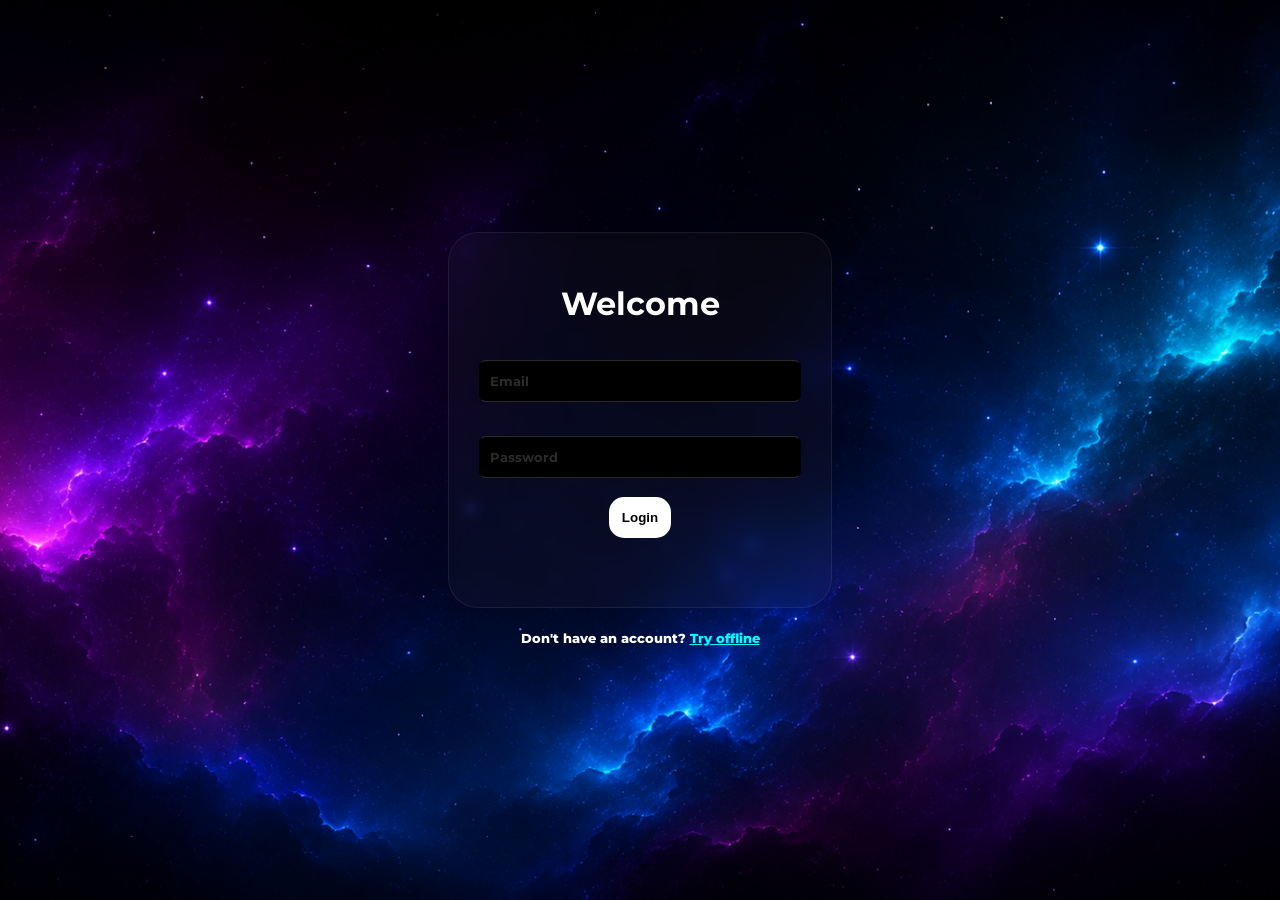
<file: index.html>
<!DOCTYPE html>
<html lang="en">
<head>
    <meta charset="UTF-8">
    <meta name="viewport" content="width=device-width, initial-scale=1.0">
    <title>Document</title>
    <link rel="stylesheet" href="style.css">
    <link rel="stylesheet" href="index.css">
    <link rel="preconnect" href="https://fonts.googleapis.com">
    <link rel="preconnect" href="https://fonts.gstatic.com" crossorigin>
    <link href="https://fonts.googleapis.com/css2?family=Fruktur:ital@0;1&family=IBM+Plex+Serif:ital,wght@0,100;0,200;0,300;0,400;0,500;0,600;0,700;1,100;1,200;1,300;1,400;1,500;1,600;1,700&family=Jacquard+24&family=Monsieur+La+Doulaise&family=Montserrat:ital,wght@0,100..900;1,100..900&family=Sankofa+Display&display=swap" rel="stylesheet">
</head>

<body>
    <div id="t">
        <h1>Welcome</h1>
        <form action="">
            <input id="email" type="text" placeholder="Email"><br><br>
            <input id="password" type="password" placeholder="Password"><br><br>
            <button>Login</button>
        </form>
        <h3 id="output"></h3>
    </div> 
    <h5>Don't have an account? <a href="offline.html">Try offline</a></h4>
    <script src="index.js"></script>
</body>
</html>
</file>
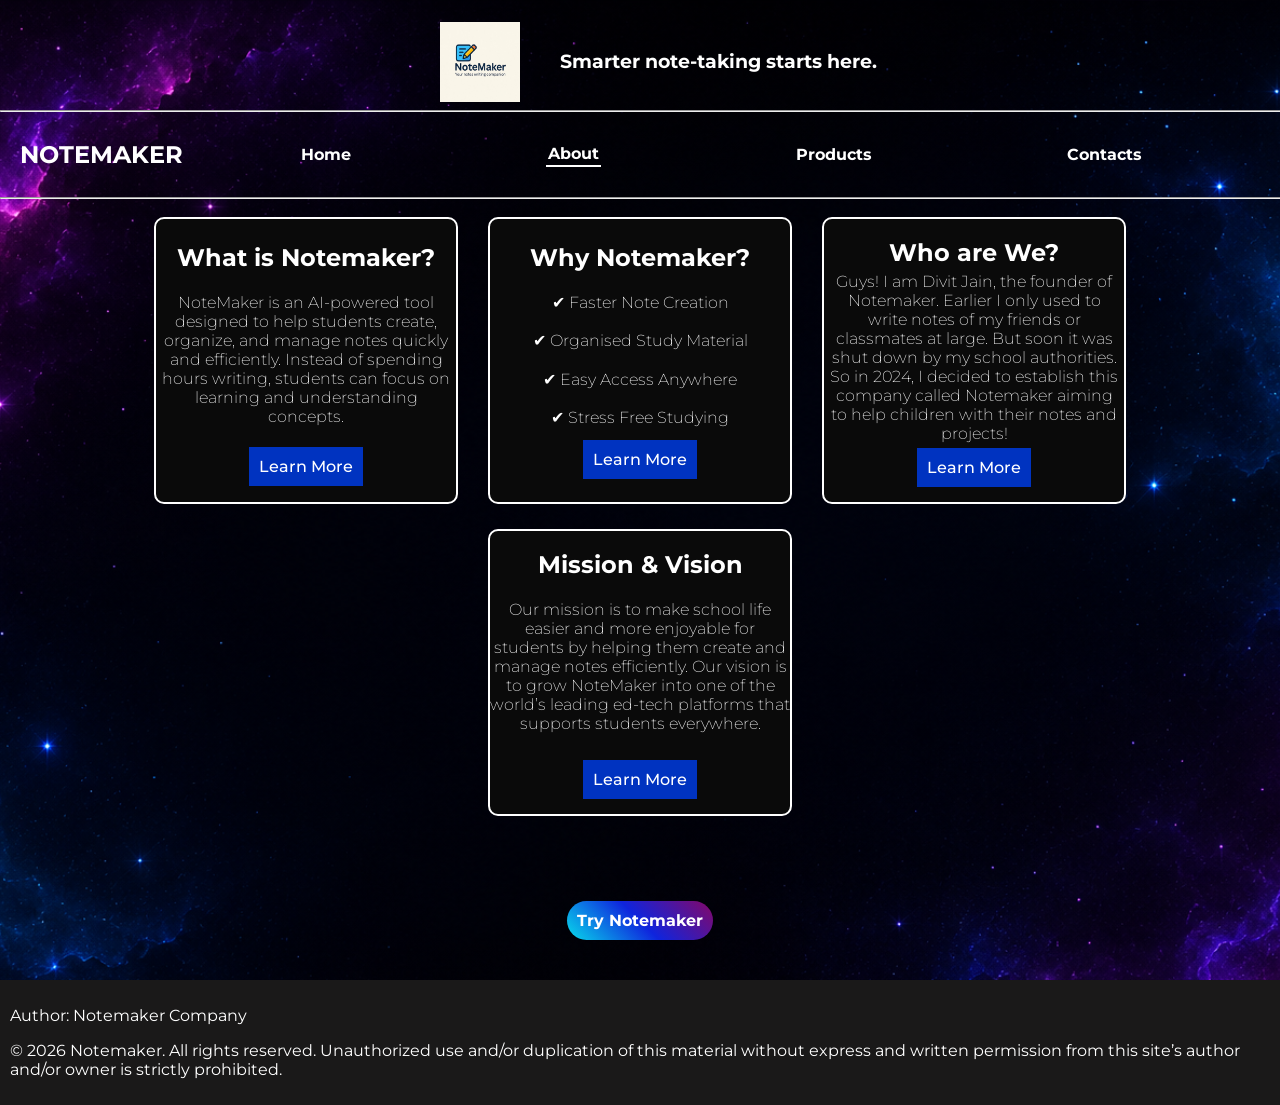
<file: about.html>
<!DOCTYPE html>
<html lang="en">
<head>
    <meta charset="UTF-8">
    <meta name="viewport" content="width=device-width, initial-scale=1.0">
    <title>Notemaker</title>
    <link rel="icon" href="icon-512.png" type="image/x-icon">
    <link rel="stylesheet" href="style.css">
    <link rel="stylesheet" href="a.css">
    <link rel="preconnect" href="https://fonts.googleapis.com">
    <link rel="preconnect" href="https://fonts.gstatic.com" crossorigin>
    <link href="https://fonts.googleapis.com/css2?family=Fruktur:ital@0;1&family=IBM+Plex+Serif:ital,wght@0,100;0,200;0,300;0,400;0,500;0,600;0,700;1,100;1,200;1,300;1,400;1,500;1,600;1,700&family=Jacquard+24&family=Monsieur+La+Doulaise&family=Montserrat:ital,wght@0,100..900;1,100..900&family=Sankofa+Display&display=swap" rel="stylesheet">

</head>
<body>
    <div id="fuck">
        <header>
            <img id="imgr" src="icon-512.png" alt="Image">
            <h3 id="titler"></h3>
        </header>
    </div>
    <hr>
    <nav id="siter">
        <h2>NOTEMAKER</h2>
        <a class="switch" href="offline.html">Home</a>
        <a href="a.html" id="active">About</a>
        <a class="switch" href="products.html">Products</a>
        <a class="switch" href="c.html">Contacts</a>
        <h2></h2>
    </nav>
    <hr>

    <main id="c">
        <div id="mdiv" class="first">
            <h3 id="mh3">What is Notemaker?</h3>
            <h4 id="mh4">NoteMaker is an AI-powered tool designed to
                help students create, organize, and manage      
                notes quickly and efficiently. Instead of       
                spending hours writing, students can focus
                on learning and understanding concepts.</h4>
            <a id="lm" href="info.html">Learn More</a>
        </div>

        <div id="mdiv" class="two">
            <h3 id="mh3">Why Notemaker?</h3>
            <h4 id="mh4" class="sec">Faster Note Creation</h4>
            <h4 id="mh4" class="sec">Organised Study Material</h4>
            <h4 id="mh4" class="sec">Easy Access Anywhere</h4>
            <h4 id="mh4" class="sec">Stress Free Studying</h4>

            <a id="lm" href="info.html">Learn More</a>
        </div>

        <div id="mdiv" class="three">
            <h3 id="mh3">Who are We?</h3>
            <h4 id="mh4" class="waw">Guys! I am Divit Jain, the founder of Notemaker. Earlier I only used to write notes of my friends or classmates at large. But soon it was shut down by my school authorities. So in 2024, I decided to establish this company called Notemaker aiming to help children with their notes and projects!</h4>
            <a id="lm" href="info.html">Learn More</a>
        </div>

        <div id="mdiv" class="four">
            <h3 id="mh3">Mission & Vision</h3>
            <h4 id="mh4">Our mission is to make school life easier and more enjoyable for students by helping them create and manage notes efficiently. Our vision is to grow NoteMaker into one of the world’s leading ed-tech platforms that supports students everywhere.</h4>
            <a id="lm" href="info.html">Learn More</a>
        </div>
    </main><br>
    <a id="a" href="info.html">Try Notemaker</a>
    <div id="footer">
        <p>Author: Notemaker Company</p>
        <p>© 2026 Notemaker. All rights reserved. Unauthorized use and/or duplication of this material without express and written permission from this site’s author and/or owner is strictly prohibited.</p>
    </div>
    <script src="a.js"></script>
</body>
</html>
</file>
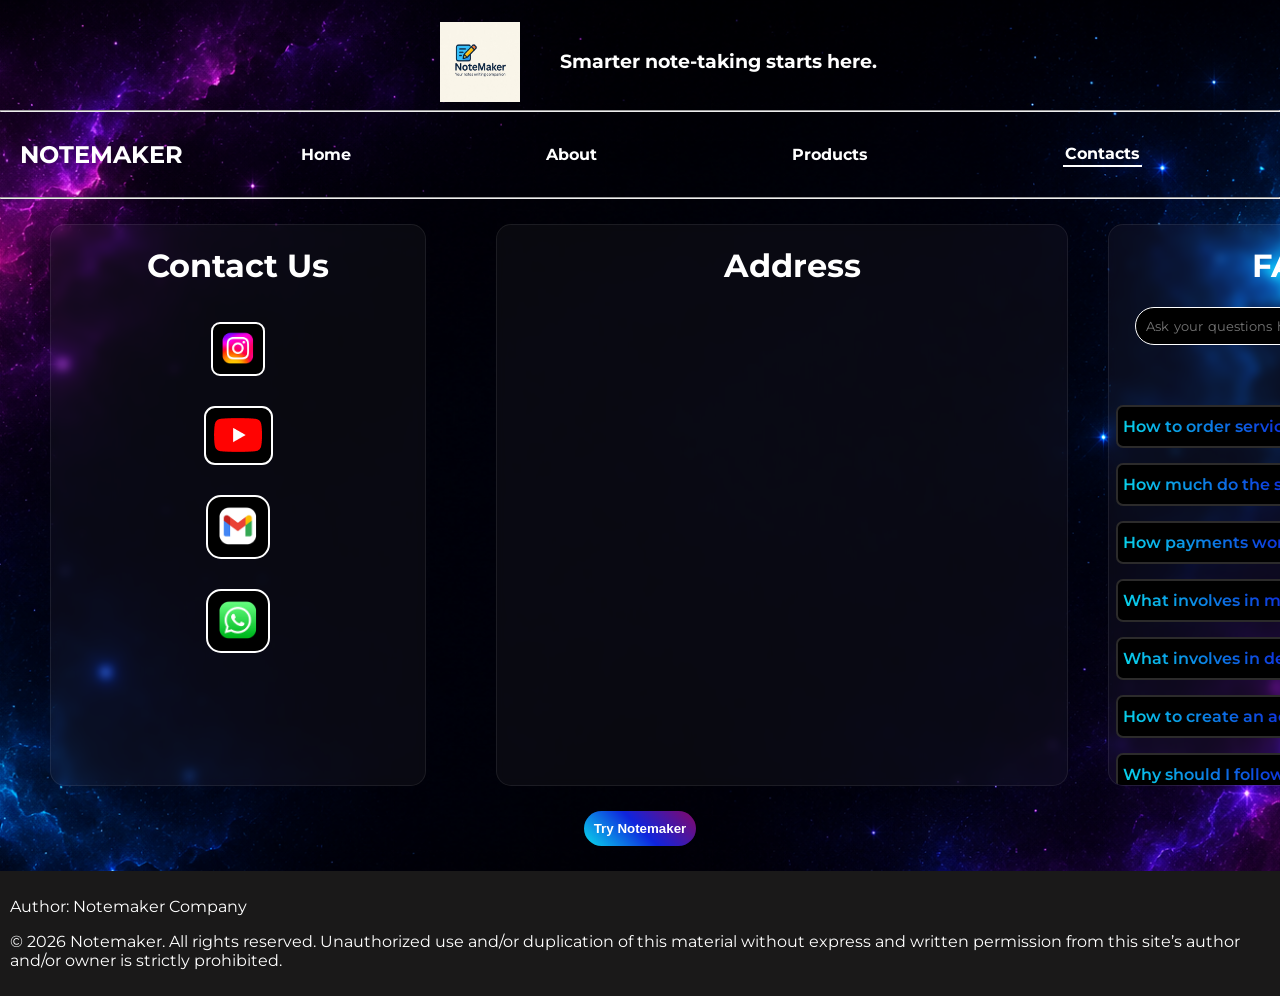
<file: c.html>
<!DOCTYPE html>
<html lang="en">
<head>
    <meta charset="UTF-8">
    <meta name="viewport" content="width=device-width, initial-scale=1.0">
    <title>Notemaker</title>
    <link rel="icon" href="icon-512.png" type="image/x-icon">
    <link rel="stylesheet" href="style.css">
    <link rel="stylesheet" href="c.css">
    <link rel="preconnect" href="https://fonts.googleapis.com">
    <link rel="preconnect" href="https://fonts.gstatic.com" crossorigin>
    <link href="https://fonts.googleapis.com/css2?family=Fruktur:ital@0;1&family=IBM+Plex+Serif:ital,wght@0,100;0,200;0,300;0,400;0,500;0,600;0,700;1,100;1,200;1,300;1,400;1,500;1,600;1,700&family=Jacquard+24&family=Monsieur+La+Doulaise&family=Montserrat:ital,wght@0,100..900;1,100..900&family=Sankofa+Display&display=swap" rel="stylesheet">

</head>
<body>
    <div id="fuck">
        <header>
            <img id="imgr" src="icon-512.png" alt="Image">
            <h3 id="titler"></h3>
        </header>
    </div>
    <hr>
    <nav id="siter">
        <h2>NOTEMAKER</h2>
        <a class="switch" href="offline.html">Home</a>
        <a class="switch" href="about.html">About</a>
        <a class="switch" href="products.html">Products</a>
        <a href="c.html" id="active">Contacts</a>
        <h2></h2>
    </nav>
    <hr id="hr">
    <div id="space"></div>
    <div class="co">
        <div id="m">
            <div class="container">
                <h1>Contact Us</h1>
                <div class="c1" id="i1">
                    <img id="img1" src="App=Instagram.png" alt="">
                    <span id="l">notemaker.official</span>
                </div>
                <div class="c1" id="i2">
                    <img id="img2" src="Platform=YouTube, Color=Original.png" alt="">
                    <span id="l">NoteMaker</span>
                </div>
                <div class="c1" id="i3">
                    <img id="img3" src="App=Gmail.png" alt="">
                    <span id="l">notemaker.official@gmail.com</span>
                </div>
                <div class="c1" id="i4">
                    <img id="img4" src="Whatsapp.png" alt="">
                    <span id="l">+917045062735</span>
                </div>
            </div>

            <div id="address">
                <h1>Address</h1>
                <div id="c">
                    <iframe id="map" src="https://www.google.com/maps/embed?pb=!1m18!1m12!1m3!1d2668.1705161707214!2d72.81958969136436!3d18.959572535557527!2m3!1f0!2f0!3f0!3m2!1i1024!2i768!4f13.1!3m3!1m2!1s0x3be7ce11624bd7f5%3A0x9e69b276b442c51a!2sSir%20H.%20N.%20Reliance%20Foundation%20Hospital%20and%20Research%20Centre!5e0!3m2!1sen!2sin!4v1773646288264!5m2!1sen!2sin" width="600" height="450" style="border:0;" allowfullscreen="" loading="lazy" referrerpolicy="no-referrer-when-downgrade"></iframe>
                </div>
            </div>

            <div id="faqs">
                <h1>FAQs</h1>
                <input type="text" id="question" placeholder="Ask your questions here">
                <hr>
                <div id="q1" class="impques">
                    <div class="q">
                        <p>How to order services from the website?</p>
                    </div>
                    <div class="a">
                        <p>Go to the Products page and click on <strong>Buy Now</strong>. You'll be asked to create your account by entering your name, email, and password. Once registered, you'll be taken yo your dashboard where you can directly purchase the product you need.</p>
                    </div>
                </div>
                <div id="q2" class="impques">
                    <div class="q">
                        <p>How much do the services cost?</p>
                    </div>
                    <div class="a">
                        <p>Pricing depends on the type of service and the number of pages required. Final costs will be clearly shared with you before purchase.</p>
                    </div>
                </div>
                <div id="q3" class="impques">
                    <div class="q">
                        <p>How payments work?</p>
                    </div>
                    <div class="a">
                        <p>We support all kinds of payment. You can choose any kind of payment order while placing your order. You can make payments after your purchase is comfirmed. Incase of any failure in the payment process, please explain the issue to our team immediately.</p>
                    </div>
                </div>
                <div id="q4" class="impques">
                    <div class="q">
                        <p>What involves in making an account?</p>
                    </div>
                    <div class="a">
                        <p>Firstly, making an account in <strong>compulsory</strong> for ordering goods. Once an account is created, you can use the same account to order different products frequently.</p>
                    </div>
                </div>
                <div id="q5" class="impques">
                    <div class="q">
                        <p>What involves in delivery?</p>
                    </div>
                    <div class="a">
                        <p>Once your payment is successful, your order will be processed and prepared according to your requirements. After completion, it will be delivered directly to your dashboard. Delivery time may vary depending on the service selected.</p>
                    </div>
                </div>
                <div id="q6" class="impques">
                    <div class="q">
                        <p>How to create an account?</p>
                    </div>
                    <div class="a">
                        <p>You can see the <strong>Try Notemaker</strong> button. Click on it. It will lead you to an interface where you have to enter your nae, email and a suitable password. Once done, click on the submit button. After account verification, your account will be officially registered.</p>
                    </div>
                </div>
                <div id="q7" class="impques">
                    <div class="q">
                        <p>Why should I follow you on Social Media?</p>
                    </div>
                    <div class="a">
                        <p>Follow us on Instagram and YouTube pages for latest designs, new collections, product updates, styling ideas, exclusive discounts, and special offers.</p>
                    </div>
                </div>
            </div>
        </div>
    </div>
    <div id="space"></div>
    <button>Try Notemaker</button>
    <div id="space"></div>

    <div id="footer">
        <p>Author: Notemaker Company</p>
        <p>© 2026 Notemaker. All rights reserved. Unauthorized use and/or duplication of this material without express and written permission from this site’s author and/or owner is strictly prohibited.</p>
    </div>
    <script></script>
    <script src="c.js"></script>
</body>
</html>
</file>
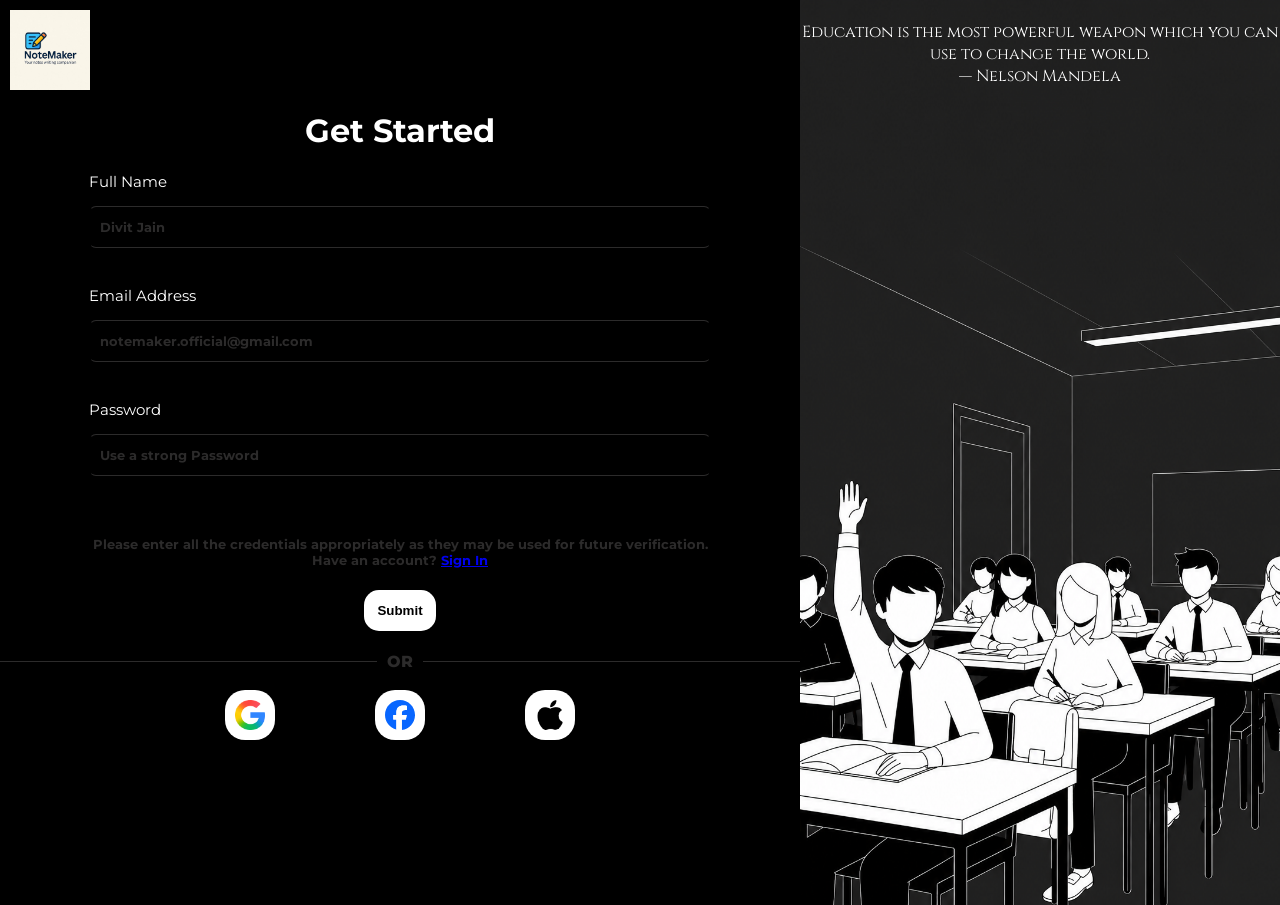
<file: info.html>
<!DOCTYPE html>
<html lang="en">
<head>
    <meta charset="UTF-8">
    <meta name="viewport" content="width=device-width, initial-scale=1.0">
    <title>Document</title>
    <link rel="shortcut icon" href="icon-512.png" type="image/x-icon">
    <link rel="stylesheet" href="style.css">
    <link rel="stylesheet" href="info.css">
    <link rel="preconnect" href="https://fonts.googleapis.com">
    <link rel="preconnect" href="https://fonts.gstatic.com" crossorigin>
    <link href="https://fonts.googleapis.com/css2?family=Cinzel:wght@400..900&family=Montserrat:ital,wght@0,100..900;1,100..900&display=swap" rel="stylesheet">
</head>
<body>
    <span id="main">
        <div id="logo">
        </div>
        <div id="content">
            <h1 id="i">Get Started</h1>
            <form action="" id="form">
                <div id="collect">
                    <label id="t" class="space" for="name">Full Name</label><br>
                    <input class="input" id="name" type="text" placeholder="Divit Jain" required><br><br>

                    <label id="t" class="space" for="un">Email Address</label><br>
                    <input class="input" id="un" type="email" placeholder="notemaker.official@gmail.com" required><br><br>

                    <label id="t" for="phno">Password</label><br>
                    <input id="phno" class="input" type="password" placeholder="Use a strong Password"><br><br>

                </div><br>
                <h5>Please enter all the credentials appropriately as they may be used for future verification. <br>Have an account? <a href="index.html">Sign In</a></h5>
                <button id="submit" type="submit" src="">Submit</button>
            </form>
            <div id="or">
                <span>OR</span>
            </div><br>
            <div id="apps">
                <div id="google" class="app">
                    <img src="Platform=Google, Color=Original.png" alt="">
                </div>
                <div id="fb" class="app">
                    <img src="Platform=Facebook, Color=Original.svg" alt="">
                </div>
                <div id="aaple" class="app">
                    <img src="Platform=Apple, Color=Original.png" alt="">
                </div>
            </div>
        </div>
    </span>
    <div id="img">
        <h4 id="quotes"></h4>
    </div>
    <script src="info.js"></script>
</body>
</html>
</file>
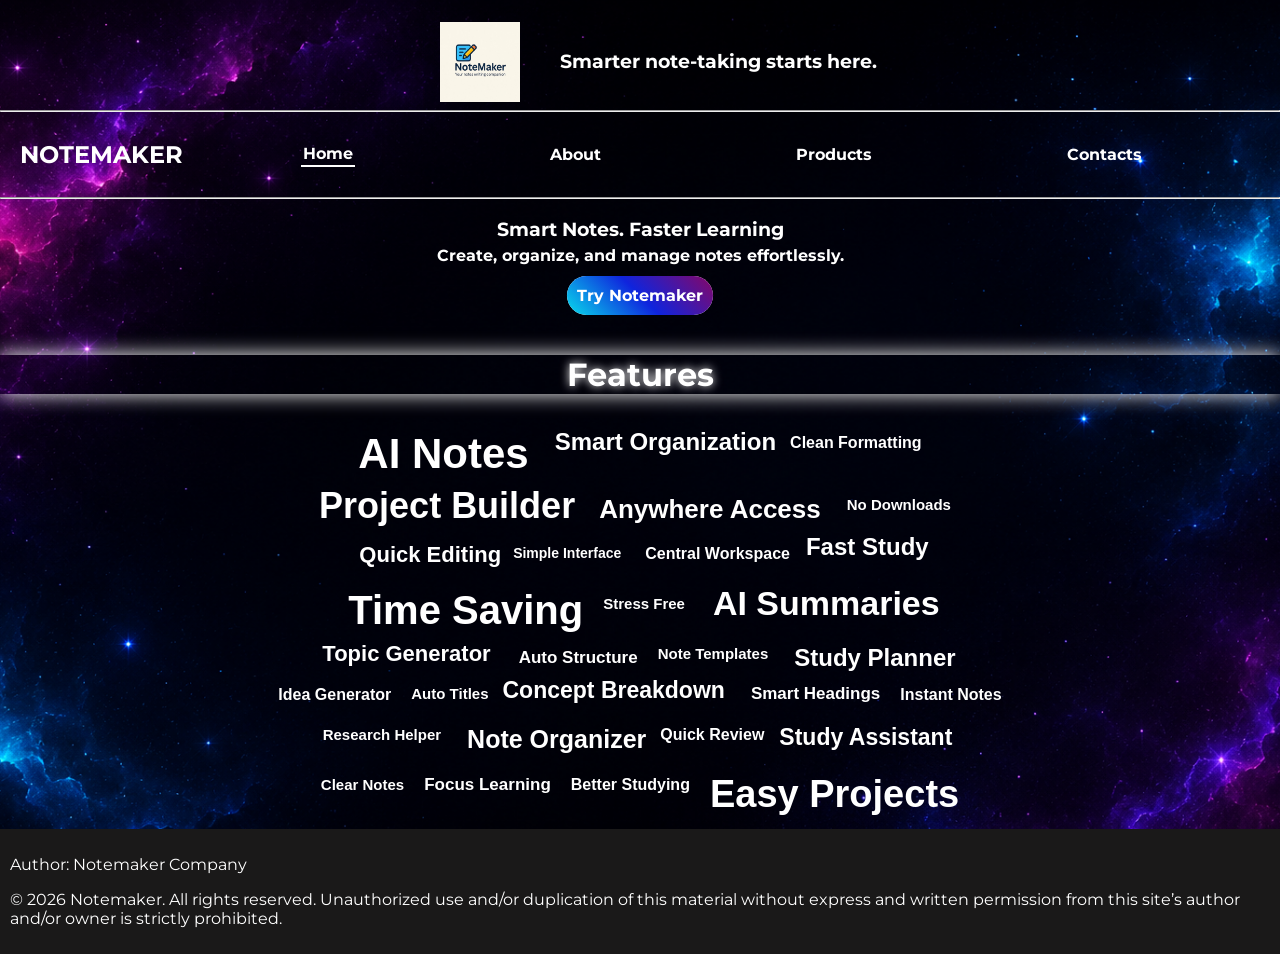
<file: offline.html>
<!DOCTYPE html>
<html lang="en">
<head>
    <meta charset="UTF-8">
    <meta name="viewport" content="width=device-width, initial-scale=1.0">
    <title>Notemaker</title>
    <link rel="icon" href="icon-512.png" type="image/x-icon">
    <link rel="stylesheet" href="style.css">
    <link rel="stylesheet" href="offline.css">
    <link rel="preconnect" href="https://fonts.googleapis.com">
    <link rel="preconnect" href="https://fonts.gstatic.com" crossorigin>
    <link href="https://fonts.googleapis.com/css2?family=Fruktur:ital@0;1&family=IBM+Plex+Serif:ital,wght@0,100;0,200;0,300;0,400;0,500;0,600;0,700;1,100;1,200;1,300;1,400;1,500;1,600;1,700&family=Jacquard+24&family=Monsieur+La+Doulaise&family=Montserrat:ital,wght@0,100..900;1,100..900&family=Sankofa+Display&display=swap" rel="stylesheet">
</head>
<body>
    <div id="fuck">
        <header>
            <img class="img" id="img" src="icon-512.png" alt="Image">
            <h3 id="title"></h3>
        </header>
    </div>
    <main id="main">
        <hr class="mhr">
        <nav id="site">
            <h2>NOTEMAKER</h2>
            <a href="index.html" id="active" class="present">Home</a>
            <a href="about.html" class="switch">About</a>
            <a href="products.html" class="switch">Products</a>
            <a href="c.html" class="switch">Contacts</a>
            <h2></h2>
        </nav>
        <hr class="mhr">
            <h3>Smart Notes. Faster Learning</h3>
            <h4>Create, organize, and manage notes effortlessly.</h4>
            <a id="a" href="info.html">Try Notemaker</a>
            <h1>Features</h1>
        <div id="features">
            <p>AI Notes</p>
            <p>Smart Organization</p>
            <p>Clean Formatting</p>
            <p>Project Builder</p>
            <p>Anywhere Access</p>
            <p>No Downloads</p>
            <p>Quick Editing</p>
            <p>Simple Interface</p>
            <p>Central Workspace</p>
            <p>Fast Study</p>
            <p>Time Saving</p>
            <p>Stress Free</p>
            <p>AI Summaries</p>
            <p>Topic Generator</p>
            <p>Auto Structure</p>
            <p>Note Templates</p>
            <p>Study Planner</p>
            <p>Idea Generator</p>
            <p>Auto Titles</p>
            <p>Concept Breakdown</p>
            <p>Smart Headings</p>
            <p>Instant Notes</p>
            <p>Research Helper</p>
            <p>Note Organizer</p>
            <p>Quick Review</p>
            <p>Study Assistant</p>
            <p>Clear Notes</p>
            <p>Focus Learning</p>
            <p>Better Studying</p>
            <p>Easy Projects</p>
        </div>
        <footer>
            <div id="footer">
                <p>Author: Notemaker Company</p>
                <p>© 2026 Notemaker. All rights reserved. Unauthorized use and/or duplication of this material without express and written permission from this site’s author and/or owner is strictly prohibited.</p>
            </div>
        </footer>
    </main>
    <script src="offline.js"></script>
</body>
</html>
</file>
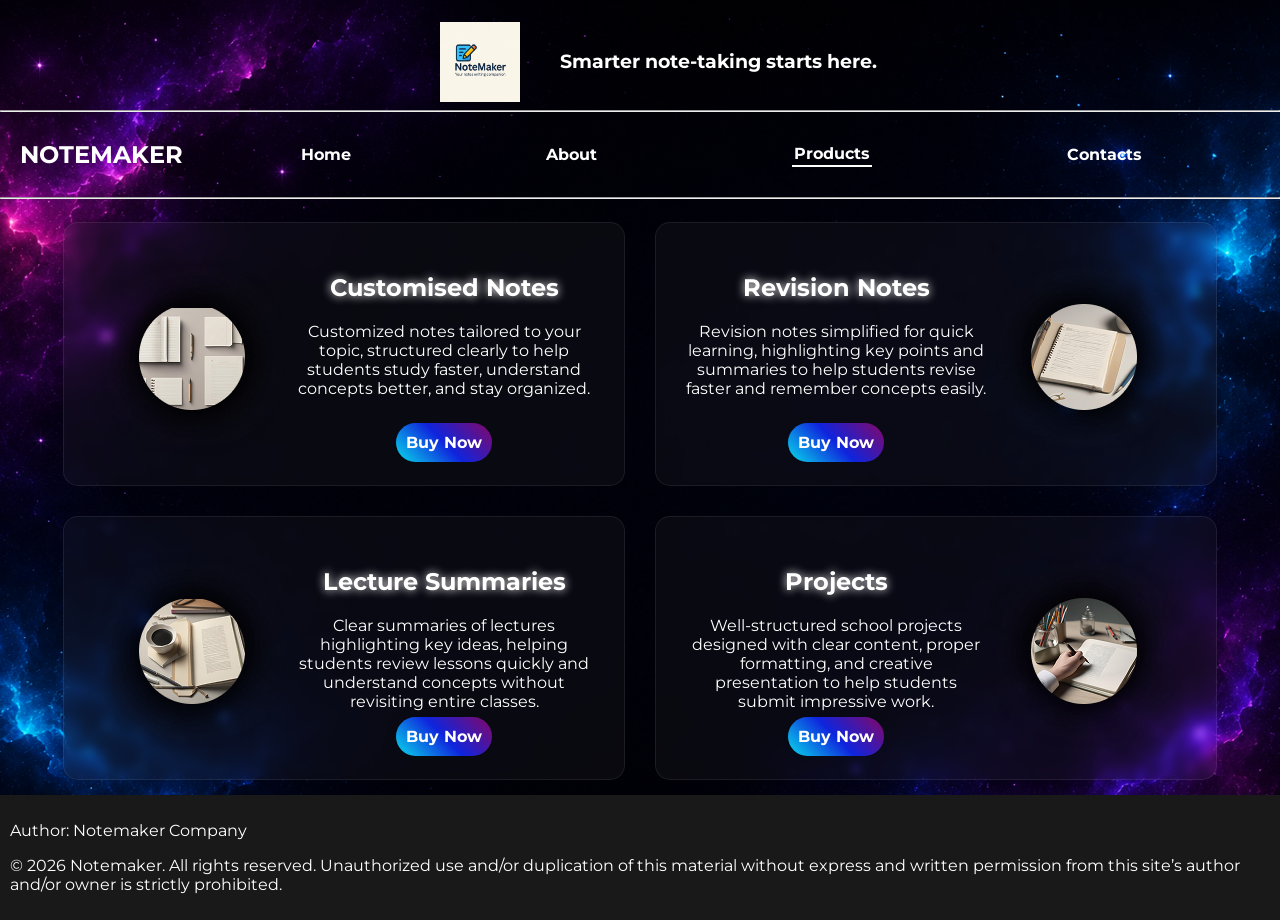
<file: products.html>
<!DOCTYPE html>
<html lang="en">
<head>
    <meta charset="UTF-8">
    <meta name="viewport" content="width=device-width, initial-scale=1.0">
    <title>Notemaker</title>
    <link rel="icon" href="icon-512.png" type="image/x-icon">
    <link rel="stylesheet" href="style.css">
    <link rel="stylesheet" href="products.css">
    <link rel="preconnect" href="https://fonts.googleapis.com">
    <link rel="preconnect" href="https://fonts.gstatic.com" crossorigin>
    <link href="https://fonts.googleapis.com/css2?family=Fruktur:ital@0;1&family=IBM+Plex+Serif:ital,wght@0,100;0,200;0,300;0,400;0,500;0,600;0,700;1,100;1,200;1,300;1,400;1,500;1,600;1,700&family=Jacquard+24&family=Monsieur+La+Doulaise&family=Montserrat:ital,wght@0,100..900;1,100..900&family=Sankofa+Display&display=swap" rel="stylesheet">
</head>
<body>
    <div id="fuck">
        <header>
            <img id="imgr" src="icon-512.png" alt="Image">
            <h3 id="titler"></h3>
        </header>
    </div>
    <hr>
    <nav id="siter">
        <h2>NOTEMAKER</h2>
        <a class="switch" href="offline.html">Home</a>
        <a class="switch" href="about.html">About</a>
        <a href="products.html" id="active">Products</a>
        <a class="switch" href="c.html">Contacts</a>
        <h2></h2>
    </nav>
    <hr>
    <div id="prd">
        <div id="first" class="prd">
            <img src="1.png" alt="">
            <div id="co">
                <h2>Customised Notes</h2>
                <p>Customized notes tailored to your topic, structured clearly to help students study faster, understand concepts better, and stay organized.</p><br>
                <a id="a" href="info.html">Buy Now</a>
            </div>
        </div>

        <div id="two" class="prd">
            <img src="2.png" alt="">
            <div id="co">
                <h2>Revision Notes</h2>
                <p>Revision notes simplified for quick learning, highlighting key points and summaries to help students revise faster and remember concepts easily.</p><br>
                <a id="a" href="info.html">Buy Now</a>
            </div>
        </div>

        <div id="first" class="prd">
            <img src="3.png" alt="">
            <div id="co">
                <h2>Lecture Summaries</h2>
                <p>Clear summaries of lectures highlighting key ideas, helping students review lessons quickly and understand concepts without revisiting entire classes.</p>
                <a id="a" href="info.html">Buy Now</a>
            </div>
        </div>

        <div id="two" class="prd">
            <img src="4.png" alt="">
            <div id="co">
                <h2>Projects</h2>
                <p>Well-structured school projects designed with clear content, proper formatting, and creative presentation to help students submit impressive work.</p>
                <a id="a" href="info.html">Buy Now</a>
            </div>
        </div>
    </div>

    <div id="footer">
        <p>Author: Notemaker Company</p>
        <p>© 2026 Notemaker. All rights reserved. Unauthorized use and/or duplication of this material without express and written permission from this site’s author and/or owner is strictly prohibited.</p>
    </div>
    <script src="products.js"></script>
</body>
</html>
</file>
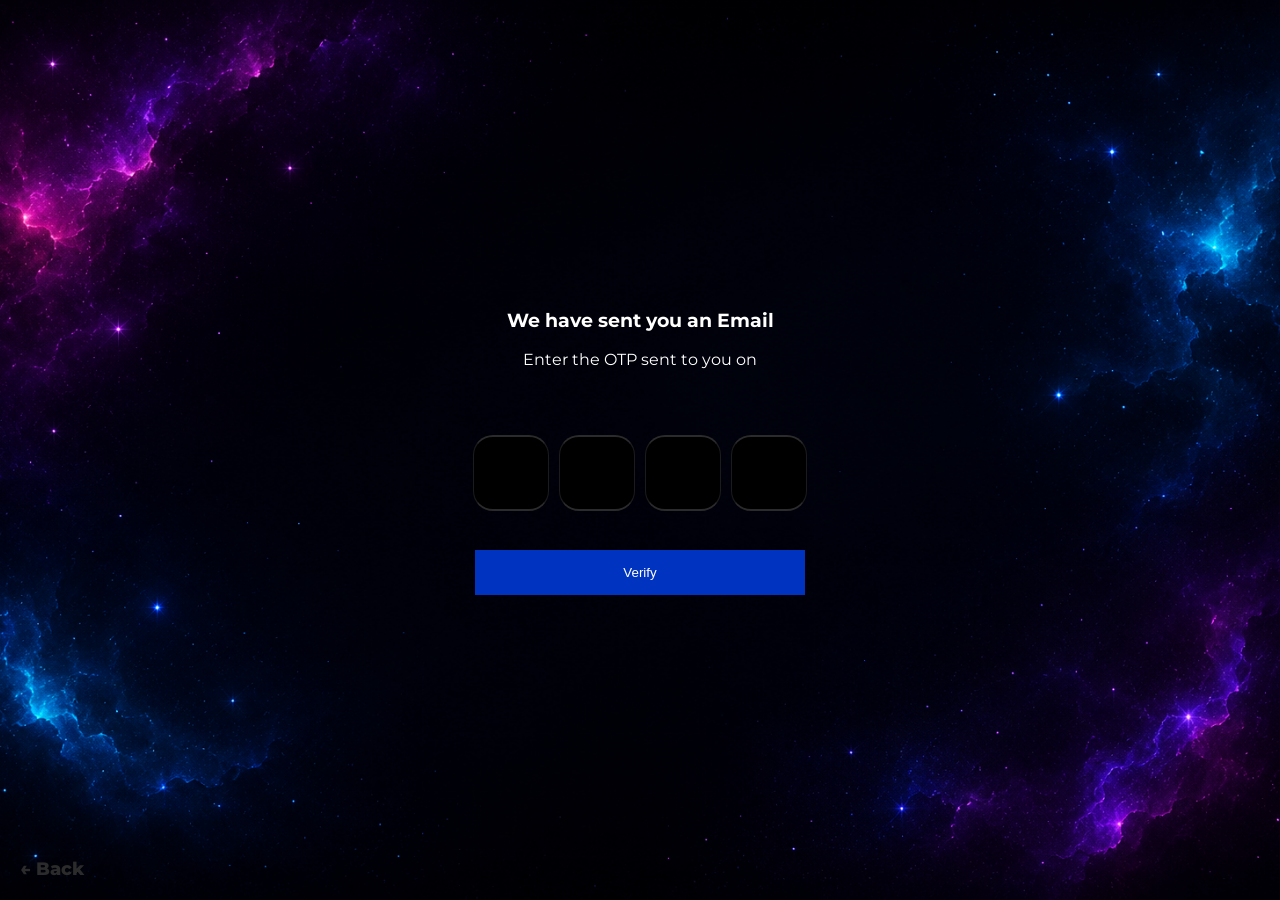
<file: verification.html>
<!DOCTYPE html>
<html lang="en">
<head>
    <meta charset="UTF-8">
    <meta name="viewport" content="width=device-width, initial-scale=1.0">
    <title>Document</title>
    <link rel="stylesheet" href="style.css">
    <link rel="stylesheet" href="verification.css">
    <link rel="preconnect" href="https://fonts.googleapis.com">
    <link rel="preconnect" href="https://fonts.gstatic.com" crossorigin>
    <link href="https://fonts.googleapis.com/css2?family=Cinzel:wght@400..900&family=Montserrat:ital,wght@0,100..900;1,100..900&display=swap" rel="stylesheet">

</head>
<body>  

    <div id="head">
        <h3>We have sent you an Email</h3>
        <p>Enter the OTP sent to you on</p>
        <p id="email"></p>
    </div>
    <div class="otp">
        <input type="number" maxlength="1" class="box" id="f1">
        <input type="number" maxlength="1" class="box" id="f2">
        <input type="number" maxlength="1" class="box" id="f3">
        <input type="number" maxlength="1" class="box" id="f4">
    </div><br>
    <button id="s" type="submit">Verify</button>
    <div id="err">Invalid Input</div>
    <a href="info.html">← Back</a>

    <script src="verification.js"></script>
</body>
</html>
</file>
<file: style.css>
body{background-color: black;
     color: white;
     font-family: "Montserrat";
     text-align: center;
    background-image:url(e8464f60-f9c0-4e7f-96b3-9ad284f5cefd.png);
    background-size:cover;
    background-position:center;}

html, body {
    margin: 0;
    padding: 0;
}

#fuck{color: white;
     display: flex;
     justify-content: center;
     font-family: "Montserrat";
     font-weight: 700;}

#imgr{width: 80px;
      height: 80px;
      margin-top: 22px;
      margin-right: 40px;
      margin-left: 40px;
      align-self: center;
      float: left;}

#site{font-size: 16px;
      font-family: "Montserrat";
      font-weight: 700;
      display: flex;
      flex-wrap: wrap;
      justify-content: space-around;
      align-items: center;
      min-height: 25px;}

#siter{font-size: 16px;
       font-family: "Montserrat";
       font-weight: 700;
       display: flex;
       flex-wrap: wrap;
       justify-content: space-around;
       align-items: center;
       min-height: 25px;
       width: 100%;}

#site h2{color: white;
         margin-left: 20px;
         margin-right: 20px;}
#site a{text-decoration: none;
        color: white;
        margin-left: auto;
        margin-right: auto;}

#siter h2{color: white;
         margin-left: 20px;
         margin-right: 20px;}
#siter a{text-decoration: none;
        color: white;
        margin-left: auto;
        margin-right: auto;
        display: inline-block;}

#corupt{border: 2px solid;}

::-webkit-scrollbar{visibility: hidden;}

.img{width: 80px;
     height: 80px;
     margin-top: 22px;
     margin-right: 40px;
     margin-left: 40px;
     align-self: center;
     float: left;}

header{width: 480px;
       display: flex;}  

#titler{margin-top: 50px;
        margin-left: 0px;}

#title::after{content: "Smarter note-taking starts here.";
              animation-name: title;
              animation-duration: 20s;
              animation-iteration-count: infinite;}

#titler::after{content: "Smarter note-taking starts here.";
               animation-name: title;
               animation-duration: 20s;
               animation-iteration-count: infinite;}

#site #active{border-bottom: 2px solid;
              transition: font-size 0.7s;
              padding: 2px;}

#site a{transition: font-size 0.3s;
        }
#site a:hover{font-size: 23px;
              text-shadow: 0px 0px 30px white; }

#siter #active{border-bottom: 2px solid;
              transition: font-size 0.7s;
              padding: 2px;}

#siter a{transition: font-size 0.3s;
}

#title{margin-top: 50px;
        margin-left: 0px;}

footer{text-align: left;
        margin-top: 15px;
        background-color: rgb(26, 25, 25);
        padding: 10px;
        margin-bottom: 0;
        margin-bottom: 0;}

#siter a:hover{font-size: 23px;
              text-shadow: 0px 0px 30px white; }

@keyframes title{
     10%{content: "No more messy notes.";}
     20%{content: "Write notes instantly.";}
     30%{content: "Organize everything easily.";}
     40%{content: "Your AI study partner.";}
     50%{content: "Notes anytime, anywhere.";}
     60%{content: "Projects made simple.";}
     70%{content: "Study smarter today.";}
     80%{content: "Focus. Learn. Succeed.";}
     90%{content: "All notes. One place.";}
     100%{content: "Smarter note-taking starts here.";}

}

@keyframes dis{
     from{opacity: 0;}
}

@view-transition{navigation:auto;
}

@keyframes up {
    from{transform: translate(0);}
    to{transform: translate(100%);}
}

@keyframes down {
    from{transform: translate(0);}
    to{transform: translate(-100%);}
}
</file>
<file: index.css>
body{background-image: url(ChatGPT\ Image\ May\ 8\,\ 2026\,\ 12_07_52\ AM.png);
     background-position: center;
     background-clip: border-box;
     background-attachment: fixed;
     background-size: cover;
     background-repeat: no-repeat;
     justify-content: center;
     align-items: center;
     height: 100vh;
     flex-direction: column;
     display: flex;
     color: white;
     opacity: 100%;}

#t{backdrop-filter: blur(8px);
   background-color: rgba(255, 255, 255, 0.027); 
   padding: 30px; 
   border-radius: 30px; 
   backdrop-filter: blur(6px);
   border: 1px solid rgba(255, 255, 255, 0.075);
}

input{
       border-radius: 7px;
       margin-top: 15px;
       background-color: black;  
       border: 0.5px solid rgb(44, 43, 43); 
       border-left: 0.5px solid transparent;
       border-right: 0.5px solid transparent;
       font-family: "Montserrat";
       color: rgb(44, 43, 43); 
       font-weight: 700; 
       height: 20px; 
       width: 300px;
       outline: none;
       color: white; 
       padding: 10px; 
       transition: border 0.3s; }

h5{color: white;
   font-weight: 800;}

a{color: cyan;}

h3::after{content: attr(text-new);}
h3{background-color: attr(color-red);
   border-radius: 5px;}


button:hover{font-size: large;
              box-shadow: -20px 20px 50px rgba(0, 93, 187, 0.493), 10px -10px 50px rgba(129, 19, 255, 0.507);}

button{text-decoration: none;
        font-weight: bold;
        background: white;
        color: rgb(0, 0, 0); 
        padding: 13px; 
        border-radius: 15px; 
        margin-top: 0;
        margin-bottom: 20px;
        transition: font-size 0.3s;
        border: none;}

input:focus {
  border: 0.5px solid transparent;
  border-radius: 7px;

  background:
    linear-gradient(black, black) padding-box,
    linear-gradient(
      45deg,
      rgb(8,219,235),
      rgb(15,36,221),
      rgb(134,7,103)
    ) border-box;
}

input::placeholder{font-family: "Montserrat";
                   color: rgb(44, 43, 43); 
                   font-weight: 700; }

input:hover:not(:focus){border: 0.5px solid rgba(255, 255, 255, 0.692);}

input:not(:placeholder-shown){background-color: white;
                               color: rgb(44, 43, 43); }
</file>
<file: a.css>
html, body{padding: 0;
            margin: 0;
            min-height: 100vh;
            display: flex;
            flex-direction: column;
            align-items: center;
            overflow-x: hidden;}

hr { width: 100%; }

#mdiv{border: 2px solid;
      box-shadow: none;
      transition: box-shadow 0.3s;}
#mdiv:hover{box-shadow: 0px 0px 40px rgb(0, 51, 192);}

.first{
animation-name: stepappear;
animation-duration: 3s;
animation-timing-function: cubic-bezier(0.9,0,1,0.1);
}

.two{
animation-name: stepappear;
animation-duration: 5s;
animation-timing-function: cubic-bezier(0.9,0,1,0.1);
}

.three{
animation-name: stepappear;
animation-duration: 7s;
animation-timing-function: cubic-bezier(0.9,0,1,0.1);
}

.four{
animation-name: stepappear;
animation-duration: 9s;
animation-timing-function: cubic-bezier(0.9,0,1,0.1);
}

#c div{display: inline-block;
       width: 300px; 
       background-color: rgb(10, 10, 10);
       border-radius: 10px; 
       margin: 15px; 
       margin-top: 10px; }

#c{display: flex;
   flex-wrap: wrap;
   justify-content: center;
   margin-bottom: 11px;}

#mh3{font-size: x-large;
     display: inline-block;
     margin-bottom: 0;}

#mh4{font-weight: 200;}

.sec{margin-bottom: -2px;}
.sec::before{content: "✔ ";}

#lm{text-decoration: none;
    color: white;
    font-weight: 500;
    background-color: rgb(0, 51, 192);
    padding: 10px;
    display: inline-block;
    margin-top: 0;
    margin-bottom: 15px;}

.two #lm{margin-top: 15px;
         margin-bottom: 0;}

.waw{margin: 5px;}
.three #mh3{margin-top: 19px;}
.four #mh3{margin-top: 19px;}
.four #lm{margin-top: 6px;}
.four{margin-bottom: 40px;}

#a{margin-top: 40px;
    width: auto;}

#footer{
        text-align: left;
        margin-top: auto;
        background-color: rgb(26, 25, 25);
        padding: 10px;
        margin-bottom: 0;}

#a{text-decoration: none;
   font-weight: bold;
   background: linear-gradient(45deg, rgb(8, 219, 235), rgb(15, 36, 221), rgb(134, 7, 103));
   color: white; 
   padding: 10px; 
   border-radius: 1000px; 
   margin: 40px;
   transition: font-size 0.3s; }

#a:hover{font-size: large;
         box-shadow: -10px 10px 50px rgba(1, 74, 148, 0.493), 10px -10px 50px rgba(111, 2, 236, 0.507);}


@keyframes stepappear{
    from{opacity: 0;}
}
</file>
<file: c.css>
#hr{margin-bottom: 0;}

#faqs{
flex: 1;
display: flex;
overflow: auto;
flex-direction: column;
align-items: center;
background-color: rgba(255, 255, 255, 0.034);
border: 1px solid rgba(255,255,255,0.08);
border-radius: 15px;
width: 400px;
height: 500px;
margin-left: 30px;
backdrop-filter: blur(5px);
padding-bottom: 60px;
}

button{text-decoration: none;
        font-weight: bold;
        background: linear-gradient(45deg, rgb(8, 219, 235), rgb(15, 36, 221), rgb(134, 7, 103));
        background-color: white; 
        color: white;
        padding: 10px; 
        border-radius: 1000px; 
        border: none;
        margin-bottom: 0;
        transition: font-size 0.3s;}

button:hover{font-size: large;
              box-shadow: -10px 10px 50px rgba(1, 74, 148, 0.493), 10px -10px 50px rgba(111, 2, 236, 0.507);}

#space{width: 100px;
       height: 25px; 
       background-color: transparent; }

.co{display: flex;
    width: 100%;}

.image{opacity: 0.3;
       width: auto;}

#m{display: flex;
   align-items: center; }

.container{
flex: 1;
display: flex;
flex-direction: column;
align-items: center;
background-color: rgba(255,255,255,0.034);
backdrop-filter: blur(5px);
border: 1px solid rgba(255,255,255,0.08);
border-radius: 15px;
width: 348px;
height: 560px;
margin-left: 50px;
margin-right: 30px;
}

#i1{width: 50px;
    height: 50px;
    transition: width 0.5s;
    border-radius: 9px;}

#i2{width: 65px;
    height: 55px;
    border-radius: 11px;
    transition: width 0.5s;}

#i3{border-radius: 15px;
    width: 60px;
    transition: width 0.5s;}

#faqs button{
    bottom: 5px;
    text-decoration: none;
        font-weight: bold;
        background: linear-gradient(45deg, rgb(8, 219, 235), rgb(15, 36, 221), rgb(134, 7, 103));
        background-color: white; 
        color: white;
        padding: 10px; 
        border-radius: 1000px;
        transition: font-size 0.3s;
}



#faqs button:hover{font-size: large;
              box-shadow: -10px 10px 50px rgba(1, 74, 148, 0.493), 10px -10px 50px rgba(111, 2, 236, 0.507);}

#i4{width: 60px;
    border-radius: 15px;
    transition: width 0.5s;}

.c1{display: flex;
    align-items: center;
    margin: 15px;
    background-color: rgb(0, 0, 0);
    border: 2px solid;
    overflow: hidden;}

#i1:hover{width: 200px;}
#i2:hover{width: 160px;}
#i3:hover{width: 318px;}
#i4:hover{width: 190px;}

#l{white-space: nowrap;}

#question{border: 1px solid white;
          background-color: black;
          color: white;
          word-spacing: 2px;
          border-radius: 100px;
          width: 300px;
          font-family: "Montserrat";
          padding: 10px;}

#img1{width: 50px;}

#faqs hr{width: 100%;
         height: 3px;
         margin-top: 30px;
         margin-bottom: 30px;
         border: none;
         background-color: white;}

#img2{display: block;
      margin-left: 8.5px;
      margin-right: 7.5px;}
#img3{width: 60px;}
#img4{width: 60px;}

#address{
height: 560px;
margin-left: 40px;
background-color: rgba(255,255,255,0.034);
backdrop-filter: blur(5px);
width: 570px;
border-radius: 15px;
border: 1px solid rgba(255,255,255,0.08);
margin-right: 10px;
}

#address h1{
            margin-left: 20px;}

#map{width: 570px;
     height: 450px;}

.impques::placeholder{color: rgb(44, 43, 43);}

#faqs button{
             border: none;}

.impques:hover{border: 2px solid white;
               grid-template-rows: auto 1fr; 
                }

.impques p{margin: 0;
           background: linear-gradient(45deg, rgb(8, 219, 235), rgb(15, 36, 221), rgb(134, 7, 103)); 
           -webkit-background-clip: text; 
           background-clip: text; 
           -webkit-text-fill-color: transparent; 
           color: transparent; }

.impques{background: black;
         border: 2px solid rgb(44, 43, 43);
         border-radius: 7px;
         display: grid;
         flex-shrink: 0;
         grid-template-rows: auto 0fr;
         overflow: hidden;
         width: 95%;
         text-align: left;
         margin-bottom: 15px;
         transition: border 0.5s ease, grid-template-rows 0.5s ease;
         font-weight: 600;
         }

.impques > div:nth-child(2){
    min-height: 0;
}

.impques .q{padding-bottom: 10px;
            margin-top: 10px;
            margin-left: 5px;}

#footer{text-align: left;
        margin-top: auto;
        background-color: rgb(26, 25, 25);
        padding: 10px;
        margin-bottom: 0;}
</file>
<file: info.css>
body{margin: 0;
     padding: 0;
     display: flex;
     height: 100vh;
     background-image: none;}

#img{background-image: url(ChatGPT\ Image\ Apr\ 25\,\ 2026\,\ 05_11_30\ AM.png);
    background-repeat: no-repeat;
    background-position: center;
    background-size: cover;
    background-color: aqua;
    height: 100.5vh;
    width: 40vw;}

#main{flex: 1;}

.input:hover{border: 0.5px solid rgba(255, 255, 255, 0.692);}

.input:focus {
  border: 0.5px solid transparent;
  border-radius: 7px;

  background:
    linear-gradient(black, black) padding-box,
    linear-gradient(
      45deg,
      rgb(8,219,235),
      rgb(15,36,221),
      rgb(134,7,103)
    ) border-box;
}

#or {
    width: 800px;
    margin: 0.5px auto;
    display: flex;
    align-items: center;
    justify-content: center;
}

#or::before,
#or::after {
    content: "";
    flex: 1;
    height: 1px;
    background: rgb(44, 43, 43);
}

#or span {
    margin: 0 10px;
    font-weight: 800;
    color: rgb(44, 43, 43);
}

.input:not(:placeholder-shown){background-color: white;
                               color: rgb(44, 43, 43); }

.input {
  display: block;   /* ensures clean stacking inside wrapper */
}

.app img:hover{width: 35px;
               height: 35px; 
              box-shadow: -20px 20px 50px rgba(0, 93, 187, 0.493), 10px -10px 50px rgba(129, 19, 255, 0.507);}

.app img{width: 30px;
         height: 30px; 
         background-color: rgb(255, 255, 255); 
         border-radius: 20px;
         padding: 10px; 
         transition: width 0.3s, height 0.3s; }

#apps{display: flex;
      justify-content: center;
      align-items: center;
      margin-bottom: auto;
      gap: 100px;}

#collect {
  text-align: left;
  display: inline-block;
}

h5{color: rgb(44, 43, 43);}

#submit{text-decoration: none;
        font-weight: bold;
        background: white;
        color: rgb(0, 0, 0); 
        padding: 13px; 
        border-radius: 15px; 
        margin-top: 0;
        margin-bottom: 20px;
        transition: font-size 0.3s;
        border: none;}

#submit:hover{font-size: large;
              box-shadow: -20px 20px 50px rgba(0, 93, 187, 0.493), 10px -10px 50px rgba(129, 19, 255, 0.507);}

.input::placeholder{font-family: "Montserrat";
                   color: rgb(44, 43, 43); 
                   font-weight: 700; }

#t{
   font-size: 15px; }

.input{
       border-radius: 7px;
       margin-top: 15px;
       background-color: black;  
       border: 0.5px solid rgb(44, 43, 43); 
       border-left: 0.5px solid transparent;
       border-right: 0.5px solid transparent;
       font-family: "Montserrat";
       color: rgb(44, 43, 43); 
       font-weight: 700; 
       height: 20px; 
       width: 600px;
       outline: none;
       color: white; 
       padding: 10px; 
       transition: border 0.3s; }

#logo{background-image: url(icon-512.png);
      background-repeat: no-repeat;
      background-position: center;
      background-size: cover;
      margin: 10px; 
      height: 80px;  
      width: 80px;}

#quotes::after {
  white-space: pre-line;
  content: "Education is the most powerful weapon which you can use to change the world.\A — Nelson Mandela";
  animation: quotes 40s infinite;
  font-family: "Cinzel";
  font-weight: 100;
}

@keyframes quotes {
  0% {
    content: "Education is the most powerful weapon which you can use to change the world.\A — Nelson Mandela";
  }
  10% {
    content: "Live as if you were to die tomorrow. Learn as if you were to live forever.\A — Mahatma Gandhi";
  }
  20% {
    content: "An investment in knowledge pays the best interest.\A — Benjamin Franklin";
  }
  30% {
    content: "The roots of education are bitter, but the fruit is sweet.\A — Aristotle";
  }
  40% {
    content: "Education is not the filling of a pail, but the lighting of a fire.\A — W.B. Yeats";
  }
  50% {
    content: "Tell me and I forget. Teach me and I remember. Involve me and I learn.\A — Benjamin Franklin";
  }
  60% {
    content: "The beautiful thing about learning is that no one can take it away from you.\A — B.B. King";
  }
  70% {
    content: "Develop a passion for learning. If you do, you will never cease to grow.\A — Anthony J. D'Angelo";
  }
  80% {
    content: "Education is what remains after one has forgotten what one has learned in school.\A — Albert Einstein";
  }
  90% {
    content: "The mind is not a vessel to be filled but a fire to be kindled.\A — Plutarch";
  }
  100% {
    content: "Education is the most powerful weapon which you can use to change the world.\A — Nelson Mandela";
  }
}
</file>
<file: offline.css>
body{
    margin:0;
    background:black;
    overflow-x:hidden;
    position:relative;
}

body::before{
    content:"";
    position:absolute;
    inset:0;

    background-image:url(e8464f60-f9c0-4e7f-96b3-9ad284f5cefd.png);
    background-size:cover;
    background-position:center;

    z-index:0;
}

body > *{
    position:relative;
    z-index:1;
}

body.animate::before{
    animation:bgshow 7s forwards;
}

main h3{margin-bottom: 0;}
main h4{margin-top: 5px;}

main #a{text-decoration: none;
        font-weight: bold;
        background: linear-gradient(45deg, rgb(8, 219, 235), rgb(15, 36, 221), rgb(134, 7, 103));
        background-color: white; 
        color: white;
        padding: 10px; 
        border-radius: 1000px; 
        margin-bottom: 0;
        transition: font-size 0.3s;}

main #a:hover{font-size: large;
              box-shadow: -10px 10px 50px rgba(1, 74, 148, 0.493), 10px -10px 50px rgba(111, 2, 236, 0.507);}

main h1{margin-top: 50px;
        text-shadow: 0px 0px 10px;
        box-shadow: 0px 0px 20px;}

#features{
display:flex;
flex-wrap:wrap;
justify-content:center;
align-items:center;
max-width:750px;
margin:auto;
font-family:Arial, sans-serif;
line-height:1.2;
}

#features p{
margin:6px 10px;
font-weight:600;
}

/* Large words */

#features p:nth-child(1){font-size:42px; transform:translateY(8px);}
#features p:nth-child(4){font-size:36px; transform:translateX(-10px);}
#features p:nth-child(11){font-size:40px; transform:translateY(6px);}
#features p:nth-child(13){font-size:34px; transform:translateX(8px);}
#features p:nth-child(30){font-size:38px; transform:translateY(10px);}

/* Medium words */

#features p:nth-child(2){font-size:24px; transform:translate(6px,-4px);}
#features p:nth-child(5){font-size:26px; transform:translate(-6px,4px);}
#features p:nth-child(7){font-size:22px; transform:translate(8px,2px);}
#features p:nth-child(10){font-size:24px; transform:translateY(-6px);}
#features p:nth-child(14){font-size:22px; transform:translateX(-8px);}
#features p:nth-child(17){font-size:24px; transform:translate(6px,4px);}
#features p:nth-child(20){font-size:23px; transform:translate(-6px,-3px);}
#features p:nth-child(24){font-size:25px; transform:translate(6px,4px);}
#features p:nth-child(26){font-size:23px; transform:translate(-5px,3px);}

/* Small words */

#features p:nth-child(3){font-size:16px; transform:translateY(-4px);}
#features p:nth-child(6){font-size:15px;}
#features p:nth-child(8){font-size:14px;}
#features p:nth-child(9){font-size:16px; transform:translateX(4px);}
#features p:nth-child(12){font-size:15px;}
#features p:nth-child(15){font-size:17px; transform:translateY(4px);}
#features p:nth-child(16){font-size:15px;}
#features p:nth-child(18){font-size:16px;}
#features p:nth-child(19){font-size:15px;}
#features p:nth-child(21){font-size:17px;}
#features p:nth-child(22){font-size:16px;}
#features p:nth-child(23){font-size:15px;}
#features p:nth-child(25){font-size:16px;}
#features p:nth-child(27){font-size:15px;}
#features p:nth-child(28){font-size:17px;}
#features p:nth-child(29){font-size:16px;}

html, body {
    margin: 0;
    padding: 0;
}

.animate #img{animation: imgpop 7s linear forwards;}

.animate #title{animation-name: dis;
                animation-duration: 7s;
                animation-timing-function: cubic-bezier(0.9, 0, 1, 0.1);}

.animate #main{animation-name: dis;
      animation-duration: 7s;
      animation-timing-function: cubic-bezier(0.9, 0, 1, 0.1);}
         
@keyframes dis{
     from{opacity: 0;}
}



@keyframes imgpop {
    0% {
        transform: translate(150px, 86vh) scale(2);
    }
    20% {
        transform: translate(150px, 320px) scale(2);
    }
    28% {
        transform: translate(150px, 320px) scale(4);
        box-shadow: 0 0 12px rgb(255, 255, 255);
    }
    36% {
        transform: translate(150px, 320px) scale(4);
        box-shadow: 0 0 12px rgb(255, 255, 255);
    }
    44% {
        transform: translate(150px, 320px) scale(2);
        box-shadow: none;
    }
    100%{
    transform:translate(0,0) scale(1);
    box-shadow:none;
    }
}

@keyframes bgshow{
    0%{
        opacity:0;
    }

    44%{
        opacity:0;
    }

    100%{
        opacity:1;
    }
}
</file>
<file: products.css>
body{padding: 0;
     margin: 0; }

#first img{float: left;
           align-self: center;
}

#two img{align-self: center;
         justify-self: right;}

#two{flex-direction: row-reverse;
     animation-name: two; 
     animation-duration: 5s;}
#first{animation-name: first;
       animation-duration: 5s;}

#prd{display: flex;
     justify-content: center; 
     flex-wrap: wrap;}

#first h2{align-items: flex-start;}

.prd{
background-color: rgb(10, 10, 10);
display: flex;
height: auto;
margin: 15px;
padding-bottom: 30px;
width: 500px;
background: rgba(255,255,255,0.03);
border:1px solid rgba(255,255,255,0.08);
border-radius:15px;
padding:30px;
transition:0.3s;
background-color: rgba(255, 255, 255, 0.034);
backdrop-filter: blur(5px);
}

#a{text-decoration: none;
   font-weight: bold;
   background: linear-gradient(45deg, rgb(8, 219, 235), rgb(15, 36, 221), rgb(134, 7, 103));
   color: white; 
   padding: 10px; 
   border-radius: 1000px; 
   margin: 40px;
   overflow-wrap: break-word;
   box-sizing: border-box;
   transition: font-size 0.3s;}

#a:hover{font-size: large;
         box-shadow: -10px 10px 50px rgba(1, 74, 148, 0.493), 10px -10px 50px rgba(111, 2, 236, 0.507);}
   
.prd:hover
{
transform: translateY(-8px);
box-shadow:0 10px 30px rgba(0,0,0,0.6);
border-color:rgba(0,170,255,0.5);
}

.prd h2{text-shadow: 0px 0px 10px;}

#footer{text-align: left;
        margin-top: auto;
        background-color: rgb(26, 25, 25);
        padding: 10px;
        margin-bottom: 0;}

@keyframes first{
   from{transform: translateX(-1000px);}
}
@keyframes two{
   from{transform: translateX(1000px);}
}
</file>
<file: verification.css>
body{display: flex;
    align-items: center;
    justify-content: center;
    flex-direction: column;
    height: 100vh;}

.otp {
  display: flex;
  gap: 10px;
}

#err{background-color: red;
     font-weight: 700;
     padding: 5px;
     width: 320px;
     display: none;}

#email{font-weight: 700;}

a{position: absolute;
  bottom: 20px;
  left: 20px;
  text-decoration: none;
  font-size: large;
  color: rgb(44, 43, 43);
  font-weight: 800;}

.box {
  width: 70px;
  height: 70px;
  text-align: center;
  font-size: 20px;
  background-color: black;
  border-top: 2px solid rgb(44, 43, 43);
  border-radius: 20px;
  color: white;
  border-left: 0.5px solid rgb(27, 27, 27);
  border-right: 0.5px solid rgb(27, 27, 27);
  border-bottom: 2px solid rgb(44, 43, 43);
  font-size: 30px;
  font-weight: 100;
}

.box:focus{border: 2px solid white;
           outline: none; }

.box::-webkit-inner-spin-button,
.box::-webkit-outer-spin-button{
    -webkit-appearance: none;
    margin: 0;
}

#s{text-decoration: none;
    color: white;
    font-weight: 500;
    background-color: rgb(0, 51, 192);
    border: none;
    width: 330px;
    padding: 15px;
    display: inline-block;
    margin-top: 20px;
    margin-bottom: 15px;
}

#head{margin-bottom: 50px;
      padding: 0;}
</file>
